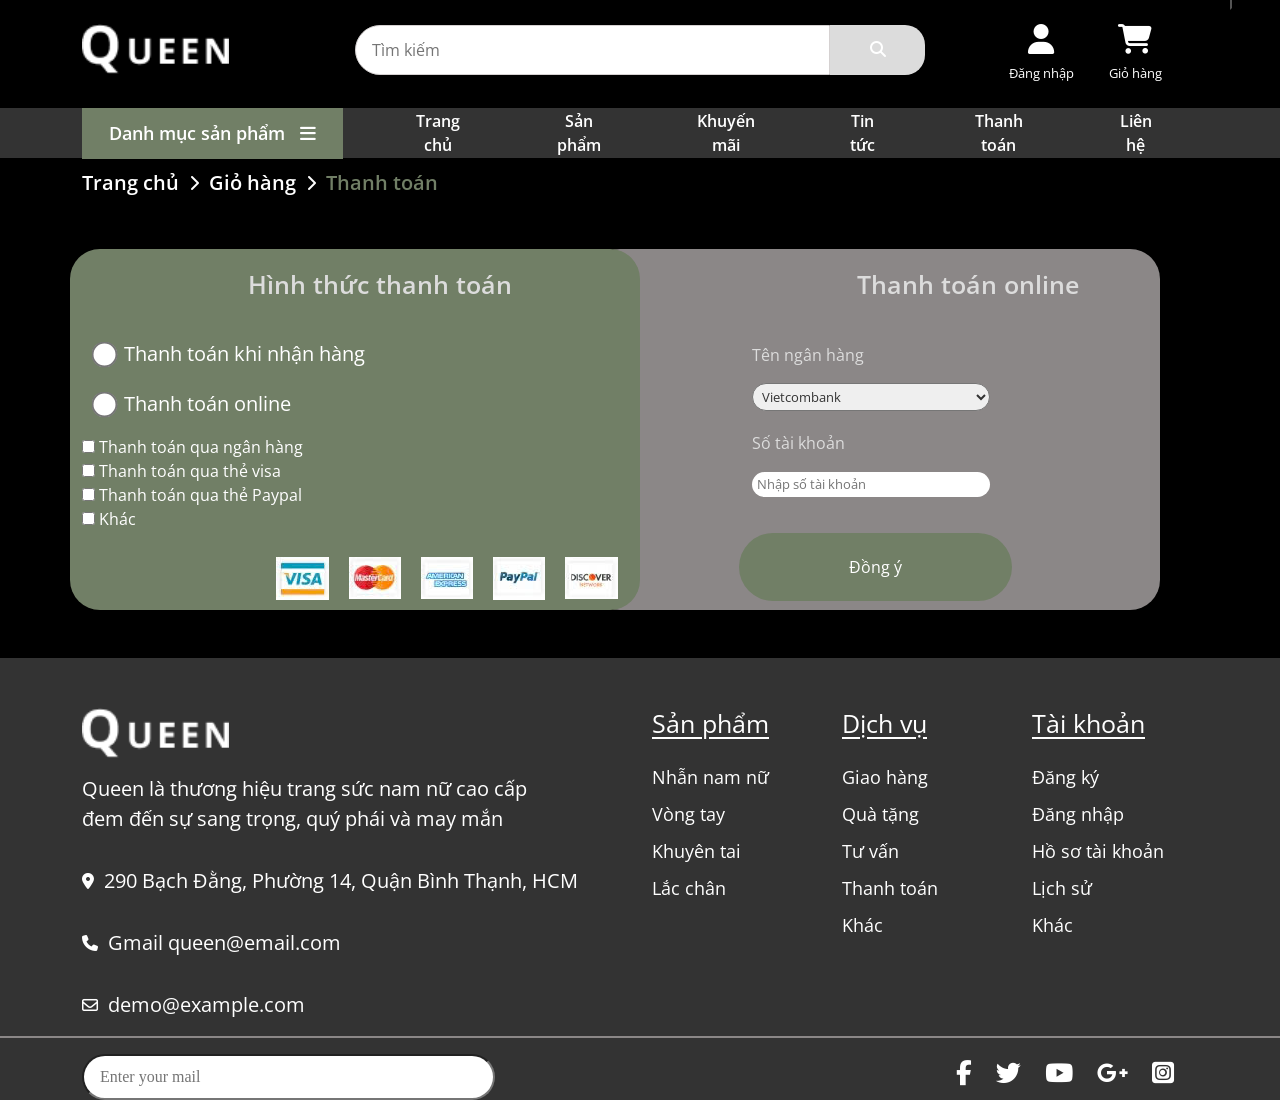
<file: payment.html>
<!DOCTYPE html>
<html lang="en">
<head>
    <meta charset="UTF-8">
    <meta name="viewport" content="width=device-width, initial-scale=1.0">
    <link rel="icon" href="image/pr-15.png">
    <title> Queen</title>
    <link rel="stylesheet" href="css/all.min.css">
    <link rel="stylesheet" href="css/jquery-ui.min.css">
    <link rel="stylesheet" href="css/bootstrap.min.css">
    <link rel="stylesheet" href="css/owl.carousel.css">
    <link rel="stylesheet" href="css/owl.theme.default.css">
    <link rel="stylesheet" href="css/example.css">
    <link rel="stylesheet" href="css/easyzoom.css   ">
    <link rel="stylesheet" href="css/style.css">
</head>
<body>
<header class="container header">
    <div class="row">
        <div class="col-lg-3 col-md-4 col-sm-4 col-3 logo">  
            <a href="#"><img src="image/logo_png.png" ></a>    
        </div>
        <div class="col-lg-6 col-md-4 col-sm-5 col-3 formsearch">
            <button id="btn-search-close" ><i class="fa-solid fa-close"></i></button>
            <div class="row">
                <div class="col-10 p-0">
                    <input type="text" placeholder= "Tìm kiếm">
                </div>
                <div class="col-2 p-0">
                    <button class="btn-search"><i class="fa-solid fa-search"></i></button>
                </div>
            </div>
        </div>
        <div class="col-lg-3 col-md-4  col-sm-3 col-6 nav-icon d-flex">
            <a href="http://127.0.0.1:5500/payment">
            <div class="icon-text">
                    <i class="fa fa-user"></i>
                    <span>Đăng nhập</span>
                </div>
             </a>
            <a href="http://127.0.0.1:5500/product-cart">
            <div class="icon-text">
                <i class="fa fa-shopping-cart"></i>
                <span>Giỏ hàng</span>
            </div>
            </a>

        </div>
    </div>
</header>
<div class="nav">
    <div class="container pd-0">
        <div class="row">
        <div class="col-lg-3 col-md-1 col-sm-1 col-1">
            <div class="dropdown ">
                <a class=" dropdown-toggle" href="#" role="button" data-bs-toggle="dropdown" aria-expanded="false">
                    Danh mục sản phẩm <i class="fa-solid fa-bars"></i>
                </a>
                <ul class="dropdown-menu mt-3" style="margin-left: -50px;">
                    <li><a class="dropdown-item" href="http://127.0.0.1:5500/product">Trang sức vàng</a></li>
                    <li><a class="dropdown-item" href="http://127.0.0.1:5500/product">Trang sức bạc</a></li>
                    <li><a class="dropdown-item" href="http://127.0.0.1:5500/product">Trang sức kim cương</a></li>
                    <li><a class="dropdown-item" href="http://127.0.0.1:5500/product">Đá quý</a></li>
                    <li><a class="dropdown-item" href="http://127.0.0.1:5500/product">Đồng hồ</a></li>
                    <li><a class="dropdown-item" href="http://127.0.0.1:5500/product">Phụ kiện</a></li>
                </ul>
             </div>
         </div>
     
        <div class="col-lg-9 col-md-11 col-sm-11 col-11 nav-right">
            <ul>
                <li><a href="http://127.0.0.1:5500/">Trang chủ</a> </li>
                <li><a href="http://127.0.0.1:5500/product">Sản phẩm</a> </li>
                <li><a href="http://127.0.0.1:5500/product-detail">Khuyến mãi</a> </li>
                <li><a href="http://127.0.0.1:5500/">Tin tức</a> </li>
                <li><a href="http://127.0.0.1:5500/payment">Thanh toán</a> </li>
                <li><a href="#">Liên hệ</a> </li>
            </ul>
        </div>

        </div>
    </div>    
</div>
<div class="container bg-page-tittle">
    <ul>
        <li><a href="http://127.0.0.1:5500/">Trang chủ</a></li>
        <li><i class="fa-solid fa-chevron-right"></i></li>
        <li><a href="http://127.0.0.1:5500/product-cart"  >Giỏ hàng </a></li>
        <li><i class="fa-solid fa-chevron-right"></i></li>
        <li><a href="http://127.0.0.1:5500/payment"  class="active">Thanh toán </a></li>  
             
    </ul>
</div>
 <!-- Thanh toán-->
  <div class="container">
    <div class="row">
        <div class="col-xl-6 col-lg-6 col-md-6 col-sm-12 col-12 option-payment">
            <h1>Hình thức thanh toán</h1>
            <div class="radio-payment row">
                <div class="radio-opt col-lg-12">
                     <label>
                        <input type="radio" name="payment-opt">
                        Thanh toán khi nhận hàng
                    </label>
                </div>
               <div class="radio-opt col-lg-12">
                    <label>
                        <input type="radio" name="payment-opt">
                        Thanh  toán online
                    </label>
               </div>           
                
            </div>
           
            <div class="option-group mt-3 row">
                <div class="opt-atm"> 
                    <label>
                        <input type="checkbox" id="payment-checkbox">
                        Thanh toán qua ngân hàng
                    </label>
                </div>
                <div class="opt-atm">
                    <label>
                        <input type="checkbox" id="payment-checkbox">
                        Thanh toán qua thẻ visa     
                    </label>
                </div>
                <div class="opt-atm">
                    <label>
                        <input type="checkbox" id="payment-checkbox">
                        Thanh toán qua thẻ Paypal
                    </label>
                </div>
                <div class="opt-atm">
                    <label>
                        <input type="checkbox" id="payment-checkbox">
                        Khác
                    </label>
                </div>
            </div>   
             <div class="payment">
                <ul>
                    <a href="#"><li><img src="image/payment1.jpg" alt="" class="w-100"></li></a>
                    <a href="#"><li><img src="image/payment.jpg" alt="" class="w-100"></li></a>
                    <a href="#"><li><img src="image/payment3.jpg" class="w-100"></li></a>
                    <a href="#"><li><img src="image/payment4.jpg" alt="" class="w-100"></li></a>
                    <a href="#"><li><img src="image/payment5.jpg" alt="" class="w-100"></li></a>
                </ul>
            </div>                   

        </div>
        <div class="col-xl-6 col-lg-6 col-md-6 col-sm-12 col-12 submit-bank">
             <form class="payment-bill" id="payment-form">
                    <h3>Thanh toán online</h3> <br>

                    <label>Tên ngân hàng </label><br>
                    <select id="bank-opt" aria-placeholder="Chọn ngân hàng">
                        <option value="">Vietcombank</option>
                        <option value="">Sacombank</option>
                        <option value="">Agribank</option>
                        <option value="">Vietinbank</option>
                        <option value="">Dongabank</option>
                        <option value="">TPbank</option>
                    </select><br>
                    <label> Số tài khoản</label><br>
                        <input type="number" name="bank_account" placeholder="Nhập số tài khoản">
             </form> 
             <button class="btn-paybill">Đồng ý</button>          
                    
        </div>
    </div>
  </div>


</body>

<footer class="bg-footer mt-5  ">
    <div class="container">
        <div class="row  ">
            <div class="  col-lg-6 col-md-3 footer-logo">
                <img src="image/logo_png.png" >
                <p>Queen là thương hiệu trang sức nam nữ cao cấp </br>đem đến sự sang trọng, quý phái và may mắn</p>
                <div class="info">
                    <div class="footer-icon">
                        <i class="fa-solid fa-location-dot"></i>
                    </div>
                    <div class="footer content">
                        <p>290 Bạch Đằng, Phường 14, Quận Bình Thạnh, HCM</p>
                      </div>
                </div>
                <div class="info">
                    <div class="footer-icon">
                        <i class="fa-solid fa-phone"></i>
                    </div>
                    <div class="footer content">
                         <p>Gmail <span> queen@email.com</span> </p>
                    </div>
                  
                </div>
                <div class="info">
                      <div class="footer-icon">
                        <i class="fa-regular fa-envelope"></i>
                    </div>
                    <div class="footer content">
                        <p>demo@example.com</p>
                    </div>
                </div>
            </div>
            <div class="col-lg-2 col-md-3 ">
                <h4 class="footer-tittle">Sản phẩm</h4>
                <ul class="footer-nav">
                    <li><a href="http://127.0.0.1:5500/product">Nhẫn nam nữ</a></li>
                    <li><a href="http://127.0.0.1:5500/product">Vòng tay </a></li>
                    <li><a href="http://127.0.0.1:5500/product">Khuyên tai</a></li>
                    <li><a href="http://127.0.0.1:5500/product">Lắc chân</a></li>
                </ul>
            </div>
            <div class="col-lg-2 col-md-3  ">
                <h4 class="footer-tittle">Dịch vụ</h4>
                <ul class="footer-nav">
                   <li><a href="http://127.0.0.1:5500/product-cart">Giao hàng</a></li>
                    <li><a href="http://127.0.0.1:5500/product-cart">Quà tặng </a></li>
                    <li><a href="http://127.0.0.1:5500/product-cart">Tư vấn</a></li>
                    <li><a href="http://127.0.0.1:5500/product-cart">Thanh toán</a></li>
                    <li><a href="http://127.0.0.1:5500/product-cart">Khác</a></li>
                </ul>
            </div>
            <div class="col-lg-2 col-md-3  ">
                <h4 class="footer-tittle">Tài khoản</h4>
                <ul class="footer-nav">
                    <li><a href="http://127.0.0.1:5500/payment">Đăng ký</a></li>
                    <li><a href="http://127.0.0.1:5500/payment">Đăng nhập</a></li>
                    <li><a href="http://127.0.0.1:5500/payment">Hồ sơ tài khoản</a></li>
                    <li><a href="http://127.0.0.1:5500/payment">Lịch sử</a></li>
                    <li><a href="#">Khác</a></li>
                </ul>
            </div>
        </div>
    </div>
<div class="line"></div>
<div class="container ">
    <div class="row">
        <div class="sub-form col-lg-3">
            <input type="text" placeholder="Enter your mail ">

        </div>
        <div class="col-lg-9 social">
            <ul>
                <li><a href="#"><i class="fa-brands fa-facebook-f"></i></a></li>
                <li><a href="#"> <i class="fa-brands fa-twitter"></i></a></li>
                <li><a href="#"> <i class="fa-brands fa-youtube"></i></a></li>
                <li><a href="#"><i class="fa-brands fa-google-plus-g"></i></a></li>
                <li><a href="#"> <i class="fa-brands fa-square-instagram"></i></a></li>
            </ul>
           
        </div>
    </div>
</div>
</footer>
    <script src="js/jquery-3.7.1.min.js"></script>
    <script src="js/bootstrap.bundle.min.js"></script>
    <script src="js/jquery-ui.min.js"></script>
    <script src="js/owl.carousel.js"></script>
    <script src="js/easyzoom.js"></script>
    <script src="js/script.js"></script>
    
</html>
</file>
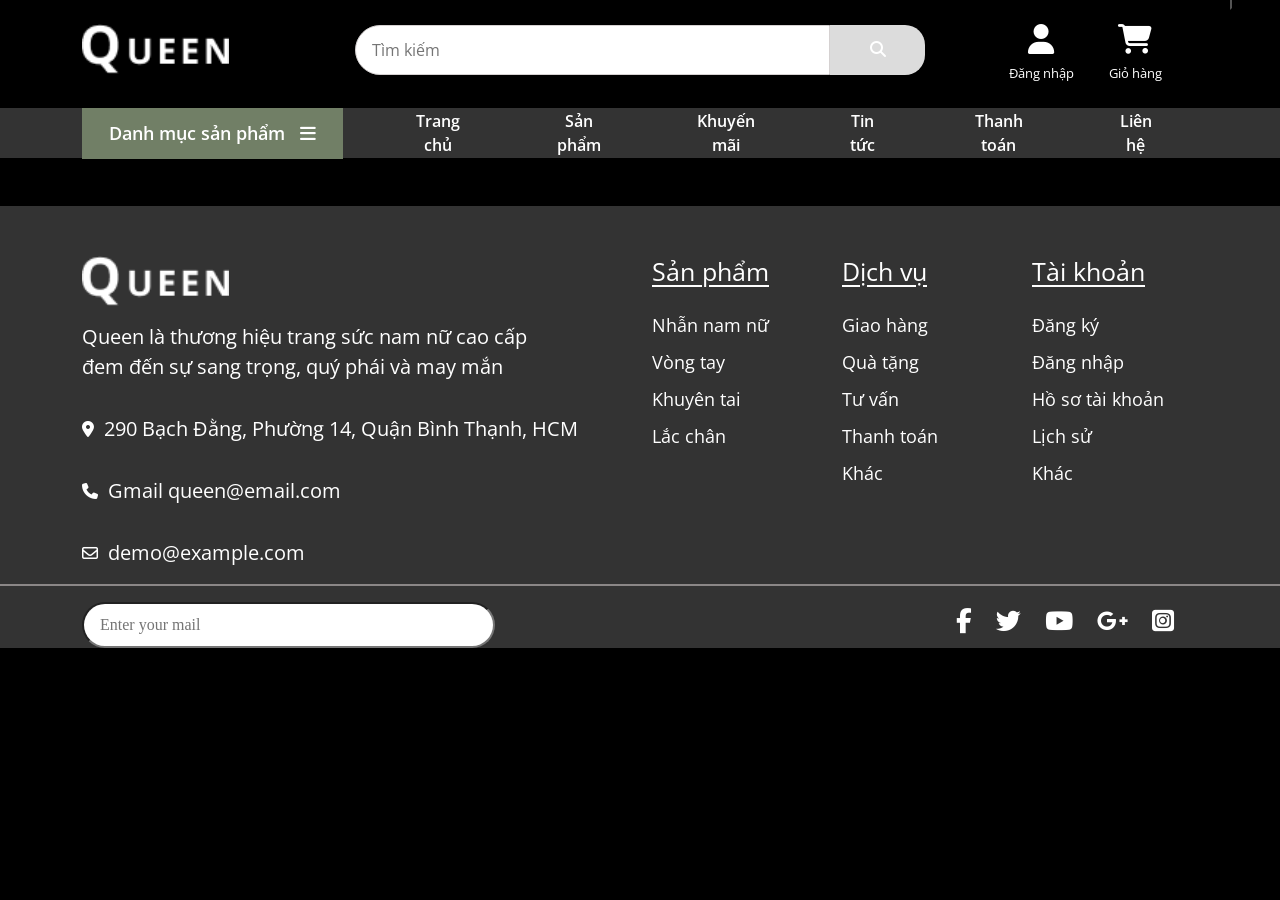
<file: template.html>
<!DOCTYPE html>
<html lang="en">
<head>
    <meta charset="UTF-8">
    <meta name="viewport" content="width=device-width, initial-scale=1.0">
    <link rel="icon" href="image/pr-15.png">
    <title> Queen</title>
    <link rel="stylesheet" href="css/all.min.css">
    <link rel="stylesheet" href="css/jquery-ui.min.css">
    <link rel="stylesheet" href="css/bootstrap.min.css">
    <link rel="stylesheet" href="css/owl.carousel.css">
    <link rel="stylesheet" href="css/owl.theme.default.css">
    <link rel="stylesheet" href="https://cdn.jsdelivr.net/npm/swiper@11/swiper-bundle.min.css"/>
    <link rel="stylesheet" href="css/style.css">
</head>
<body>
<header class="container header">
    <div class="row">
        <div class="col-lg-3 col-md-4 col-sm-4 col-3 logo">  
            <a href="#"><img src="image/logo_png.png" ></a>    
        </div>
        <div class="col-lg-6 col-md-4 col-sm-5 col-3 formsearch">
            <button id="btn-search-close" ><i class="fa-solid fa-close"></i></button>
            <div class="row">
                <div class="col-10 p-0">
                    <input type="text" placeholder= "Tìm kiếm">
                </div>
                <div class="col-2 p-0">
                    <button class="btn-search"><i class="fa-solid fa-search"></i></button>
                </div>
            </div>
        </div>
        <div class="col-lg-3 col-md-4  col-sm-3 col-6 nav-icon d-flex">
            <a href="http://127.0.0.1:5500/payment">
            <div class="icon-text">
                    <i class="fa fa-user"></i>
                    <span>Đăng nhập</span>
                </div>
             </a>
            <a href="http://127.0.0.1:5500/product-cart">
            <div class="icon-text">
                <i class="fa fa-shopping-cart"></i>
                <span>Giỏ hàng</span>
            </div>
            </a>

        </div>
    </div>
</header>
<div class="nav">
    <div class="container pd-0">
        <div class="row">
        <div class="col-lg-3 col-md-1 col-sm-1 col-1">
            <div class="dropdown ">
                <a class=" dropdown-toggle" href="#" role="button" data-bs-toggle="dropdown" aria-expanded="false">
                    Danh mục sản phẩm <i class="fa-solid fa-bars"></i>
                </a>
                <ul class="dropdown-menu mt-3" style="margin-left: -50px;">
                    <li><a class="dropdown-item" href="http://127.0.0.1:5500/product">Trang sức vàng</a></li>
                    <li><a class="dropdown-item" href="http://127.0.0.1:5500/product">Trang sức bạc</a></li>
                    <li><a class="dropdown-item" href="http://127.0.0.1:5500/product">Trang sức kim cương</a></li>
                    <li><a class="dropdown-item" href="http://127.0.0.1:5500/product">Đá quý</a></li>
                    <li><a class="dropdown-item" href="http://127.0.0.1:5500/product">Đồng hồ</a></li>
                    <li><a class="dropdown-item" href="http://127.0.0.1:5500/product">Phụ kiện</a></li>
                </ul>
             </div>
         </div>
     
        <div class="col-lg-9 col-md-11 col-sm-11 col-11 nav-right">
            <ul>
                <li><a href="http://127.0.0.1:5500/">Trang chủ</a> </li>
                <li><a href="http://127.0.0.1:5500/product">Sản phẩm</a> </li>
                <li><a href="http://127.0.0.1:5500/product-detail">Khuyến mãi</a> </li>
                <li><a href="http://127.0.0.1:5500/">Tin tức</a> </li>
                <li><a href="http://127.0.0.1:5500/payment">Thanh toán</a> </li>
                <li><a href="#">Liên hệ</a> </li>
            </ul>
        </div>

        </div>
    </div>    
</div>


</body>

<footer class="bg-footer mt-5  ">
    <div class="container">
        <div class="row  ">
            <div class="  col-lg-6 col-md-3 footer-logo">
                <img src="image/logo_png.png" >
                <p>Queen là thương hiệu trang sức nam nữ cao cấp </br>đem đến sự sang trọng, quý phái và may mắn</p>
                <div class="info">
                    <div class="footer-icon">
                        <i class="fa-solid fa-location-dot"></i>
                    </div>
                    <div class="footer content">
                        <p>290 Bạch Đằng, Phường 14, Quận Bình Thạnh, HCM</p>
                      </div>
                </div>
                <div class="info">
                    <div class="footer-icon">
                        <i class="fa-solid fa-phone"></i>
                    </div>
                    <div class="footer content">
                         <p>Gmail <span> queen@email.com</span> </p>
                    </div>
                  
                </div>
                <div class="info">
                      <div class="footer-icon">
                        <i class="fa-regular fa-envelope"></i>
                    </div>
                    <div class="footer content">
                        <p>demo@example.com</p>
                    </div>
                </div>
            </div>
            <div class="col-lg-2 col-md-3 ">
                <h4 class="footer-tittle">Sản phẩm</h4>
                <ul class="footer-nav">
                    <li><a href="http://127.0.0.1:5500/product">Nhẫn nam nữ</a></li>
                    <li><a href="http://127.0.0.1:5500/product">Vòng tay </a></li>
                    <li><a href="http://127.0.0.1:5500/product">Khuyên tai</a></li>
                    <li><a href="http://127.0.0.1:5500/product">Lắc chân</a></li>
                </ul>
            </div>
            <div class="col-lg-2 col-md-3  ">
                <h4 class="footer-tittle">Dịch vụ</h4>
                <ul class="footer-nav">
                     <li><a href="http://127.0.0.1:5500/product-cart">Giao hàng</a></li>
                    <li><a href="http://127.0.0.1:5500/product-cart">Quà tặng </a></li>
                    <li><a href="http://127.0.0.1:5500/product-cart">Tư vấn</a></li>
                    <li><a href="http://127.0.0.1:5500/product-cart">Thanh toán</a></li>
                    <li><a href="http://127.0.0.1:5500/product-cart">Khác</a></li>
                </ul>
            </div>
            <div class="col-lg-2 col-md-3  ">
                <h4 class="footer-tittle">Tài khoản</h4>
                <ul class="footer-nav">
                    <li><a href="http://127.0.0.1:5500/payment">Đăng ký</a></li>
                    <li><a href="http://127.0.0.1:5500/payment">Đăng nhập</a></li>
                    <li><a href="http://127.0.0.1:5500/payment">Hồ sơ tài khoản</a></li>
                    <li><a href="http://127.0.0.1:5500/payment">Lịch sử</a></li>
                    <li><a href="#">Khác</a></li>
                </ul>
            </div>
        </div>
    </div>
<div class="line"></div>
<div class="container ">
    <div class="row">
        <div class="sub-form col-lg-3">
            <input type="text" placeholder="Enter your mail ">

        </div>
        <div class="col-lg-9 social">
            <ul>
                <li><a href="#"><i class="fa-brands fa-facebook-f"></i></a></li>
                <li><a href="#"> <i class="fa-brands fa-twitter"></i></a></li>
                <li><a href="#"> <i class="fa-brands fa-youtube"></i></a></li>
                <li><a href="#"><i class="fa-brands fa-google-plus-g"></i></a></li>
                <li><a href="#"> <i class="fa-brands fa-square-instagram"></i></a></li>
            </ul>
           
        </div>
    </div>
</div>
</footer>
    <script src="js/jquery-3.7.1.min.js"></script>
    <script src="js/bootstrap.bundle.min.js"></script>
     <script src="https://cdn.jsdelivr.net/npm/swiper@11/swiper-bundle.min.js"></script>
    <script src="js/jquery-ui.min.js"></script>
    <script src="js/owl.carousel.js"></script>
    <script src="js/script.js"></script>


   

</html>
</file>
<file: css/example.css>
/* html, body {
	height: 100%;
	margin: 0;
	padding: 0;
}

body {
	font: normal 16px/1.5 Arial, sans-serif;
	color: #111;
	background: #eee;
}

h1, h2, h3, h4, header > p {
	text-align: center;
	color: #555;
}

h1 {
	margin: 0 0 .2em;
	font-size: 2.5em;
	letter-spacing: -.075em;
}

h2, h1 + p {
	margin: 0 0 .5em;
	font-size: 1.5em;
}

h3, h4 {
	margin: 0 0 .5em;
	font-size: 1.25em;
}

* + h3 {
	margin-top: 1em;
}

header > h1 {
	margin-bottom: 0;
}

header > p {
	margin-bottom: 1em;
}

p, dl, ul, ol {
	margin: 0 0 1.5em;
}

dt {
	font-weight: bold;
}

dd {
	margin: 0 0 1em;
	font-size: .8125em;
	color: #555;
}

ul, ol {
	padding-left: 1.5em;
}

button,
a.button {
	font-size: 1.2em;
	line-height: 1;
	padding: .25em .5em;
	border: none;
	text-decoration: none;
	color: #fff;
	background: #333;
	border-radius: 7px;
}

button:hover,
a.button:hover {
	background-color: #111;
}

a img {
	border: 0;
}

figure {
	margin: 0;
}

pre, code, var, tt {
	font-size: 15px;
	font-style: normal;
	font-family: Consolas, "Lucida Console", Monaco, monospace;
}

pre {
	overflow: auto;
	padding: 1em .5em;
	border: 1px solid #333;
	line-height: 1.25;
	text-align: left;
	border-radius: 5px;
}

table {
	border: 1px solid #ddd;
	border-collapse: collapse;
}

tr > * {
	border-right: 1px solid #ddd;
}

tr > :last-child {
	border-right: 0;
}

th, td {
	padding: 5px;
	text-align: left;
	min-width: 150px;
}

th {
	background: #fafafa;
}

td {
	border-top: 1px solid #ddd; */
/* } */

.zoom-product {
	width: 640px;
	margin: 0 auto;
	padding: 2em 2em 4em;
	/* background: #fff; */
	box-shadow: 0 0 5em rgba(0, 0, 0, .1);
}

.zoom-product section + section {
	margin-top: 3em;
	border-top: 1px solid #ccc;
	padding-top: 1em;
}

.thumbnails {
	overflow: hidden;
	margin: 1em 0;
	padding: 0;
	text-align: center;
	display: flex;
	justify-content: space-between;
	list-style: none;
	flex-direction: column;
	margin:0px;
	padding:0px;
	flex-wrap: nowrap;
	 

}

.thumbnails li {
	width: 100%;
	margin: 20px 0;
	margin-top: 0px !important;
	justify-content: center;
	text-align: center;
	list-style: none;
	height: 35%;
	flex: 1;
	justify-content: space-between;
	padding: 0px;
}
.thumbnails li:last-child {
    margin-bottom: 0;
	opacity: 0.6;
}
.thumbnails li:nth-child(1) {
    
	opacity: 0.6;
}

.thumbnails img {
	width: 100%;
	height: 100%;
}

.toggle {
	display: block;
	margin: 10px auto 1.5em;
}
</file>
<file: css/easyzoom.css>
/**
 * EasyZoom core styles
 */
.easyzoom {
	position: relative;

	/* 'Shrink-wrap' the element */
	display: inline-block;
	*display: inline;
	*zoom: 1;
	width: 100%;
}

.easyzoom img {
	vertical-align: bottom;
}

.easyzoom.is-loading img {
	cursor: progress;
}

.easyzoom.is-ready img {
	cursor: crosshair;
}

.easyzoom.is-error  img {
	cursor: not-allowed;
}

.easyzoom-notice {
	position: absolute;
	top: 50%;
	left: 50%;
	z-index: 150;
	width: 10em;
	margin: -1em 0 0 -5em;
	line-height: 2em;
	text-align: center;
	background: #FFF;
	box-shadow: 0 0 10px #888;
}

.easyzoom-flyout {
	position:absolute;
	z-index: 100;
	overflow: hidden;
	background: #FFF;
}

/**
 * EasyZoom layout variations
 */
.easyzoom--overlay .easyzoom-flyout {
	top: 0;
	left: 0;
	width: 100%;
	height: 100%;
}

.easyzoom--adjacent .easyzoom-flyout {
	top: 0;
	left: 100%;
	width: 100%;
	height: 100%;
	margin-left: 20px;
}
</file>
<file: css/style.css>
@charset "UTF-8";
@font-face {
  font-family: opensans-r;
  src: url("../fonts/OpenSans-Regular.ttf");
}
@font-face {
  font-family: opensans-sb;
  src: url("../fonts/OpenSans-SemiBold.ttf");
}
@font-face {
  font-family: opensans-md;
  src: url("../fonts/OpenSans-Medium.ttf");
}
@font-face {
  font-family: opensans-b;
  src: url("../fonts/OpenSans-ExtraBold.ttf");
}
@media screen and (min-width: 1320px) {
  .container {
    max-width: 1320px;
    padding: 0;
  }
}

body, input, textarea, button {
  font-family: open-sans-r;
}

.reset-list, .payment ul, .bg-form-infor .progress-info .total-bill ul, .nav-tabs, .add-cart .payment-detail, #sidebar .filter-box .filter-rating, .fitler-main #side-bar .filter-box .filter-rating, .bg-page-tittle ul, .bg-footer .social ul, .bg-footer .footer-nav, .nav .nav-right ul {
  list-style: none;
  display: flex;
  margin: 0;
}

.reset-link, .payment ul a li, .bg-form-infor .progress-info .total-bill ul li, .nav-tabs .nav-item, .add-cart .payment-detail a li, #sidebar .filter-box .filter-rating li, .fitler-main #side-bar .filter-box .filter-rating li, .bg-page-tittle ul li, .bg-footer .social ul li, .bg-footer .footer-nav li, .nav .nav-right ul li {
  padding: 0;
  text-decoration: none;
}

p, h1, h2, h3, h4, h5, h6 {
  margin: 0px;
}

body {
  background-color: #000000;
  font-family: open-sans-r;
}

.header {
  margin: 24px auto;
}
.header .logo img {
  height: 50px;
  align-items: center;
  justify-content: center;
}
.header .formsearch {
  margin-top: 1px;
}
.header .formsearch input {
  width: 100%;
  height: 50px;
  border: 1px solid #D5D1D1;
  border-top-left-radius: 25px;
  border-bottom-left-radius: 25px;
  padding-left: 16px;
  font-family: opensans-r;
}
.header .formsearch .btn-search {
  width: 100%;
  height: 50px;
  border: none;
  background-color: #DCDCDC;
  color: #FFFFFF;
  border-top-right-radius: 20px;
  border-bottom-right-radius: 20px;
}
.header .formsearch .btn-search:hover {
  background-color: #717F66;
}
@media screen and (max-width: 991px) {
  .header .formsearch .btn-search {
    height: 50px;
  }
}
@media screen and (max-width: 575px) {
  .header .formsearch input {
    display: none;
  }
  .header .formsearch .btn-search {
    border-radius: none;
    background-color: none;
    font-size: 35px;
  }
}
.header .formsearch #btn-search-close {
  position: absolute;
  top: -20px;
  right: 20px;
  width: 30px;
  height: 30px;
  background: none;
  color: #000000;
}

.nav-icon {
  color: #FFFFFF;
  align-items: center;
  flex-direction: row;
  justify-content: center;
}
.nav-icon a {
  text-decoration: none;
  color: inherit;
}
.nav-icon a:hover .icon-text {
  color: #717F66;
}
.nav-icon a .icon-text {
  display: flex;
  flex-direction: column; /* xếp theo chiều dọc */
  align-items: center;
  color: white;
  gap: 10px;
  padding-left: 35px;
}
.nav-icon a .icon-text i {
  line-height: 30x;
  font-size: 30px;
}
.nav-icon a span {
  font-size: 13px;
  font-family: opensans-r;
}

.nav {
  background-color: #333333;
  height: 50px;
  font-family: opensans-r;
}
@media screen and (max-width: 991px) {
  .nav .dropdown a {
    display: none;
  }
  .nav .dropdown a i {
    display: block !important;
  }
}
.nav .dropdown {
  line-height: 50px;
  text-align: center;
  background-color: #717F66;
}
.nav .dropdown a {
  color: #FFFFFF;
  border: none;
  text-decoration: none;
  border-radius: none;
  width: 100%;
  height: 50px;
  font-size: 18px;
  font-family: opensans-sb;
}
.nav .dropdown a i {
  padding-left: 10px;
}
.nav .dropdown .dropdown-toggle::after {
  display: none !important;
}
.nav .dropdown .dropdown-menu {
  margin-top: 10px;
  border-radius: none !important;
  margin-left: -50px !important;
  width: 100%;
  background-color: #333333;
}
.nav .dropdown .dropdown-menu li a {
  font-size: 16px;
  font-family: opensans-r;
}
.nav .dropdown .dropdown-menu li a:hover {
  background-color: #717F66;
  display: block;
  color: #FFFFFF;
}
.nav .nav-right {
  display: flex;
  justify-content: center;
  text-align: center;
}
.nav .nav-right ul {
  align-items: center;
  padding: 0px;
}
.nav .nav-right ul li {
  color: #FFFFFF;
  padding: 0px 40px;
  font-family: opensans-sb;
}
.nav .nav-right ul li a {
  color: inherit;
  text-decoration: none;
}
.nav .nav-right ul li a:hover {
  color: #717F66;
}
@media screen and (max-width: 991px) {
  .nav .nav-left ul li {
    top: -50px;
  }
  .nav .nav-left ul li:nth-child(1) {
    display: none;
  }
  .nav .nav-right {
    width: 80%;
  }
  .nav .nav-right ul {
    padding-right: 0px;
  }
  .nav .nav-right ul li {
    padding-right: 8px;
    font-size: 13px;
  }
}
@media screen and (max-width: 575px) {
  .nav .nav-right {
    width: 72%;
  }
  .nav .nav-right ul {
    padding-right: 0px;
  }
  .nav .nav-right ul li {
    padding-right: 0px;
    font-size: 13px;
  }
  .nav .nav-left {
    width: 10%;
  }
  .nav .nav-left ul li {
    margin-left: -28px;
  }
}

.line {
  border: 1px solid #8B8787;
}

.bg-footer {
  background-color: #333333;
  color: #FFFFFF;
  font-family: opensans-r;
  padding-top: 50px;
}
.bg-footer .footer-logo img {
  height: 50px;
}
.bg-footer .footer-logo p {
  font-size: 20px;
  padding: 16px 0px 16px 0;
  font-family: opensans-r;
}
.bg-footer .footer-logo p:hover {
  color: #717F66;
}
.bg-footer .footer-logo .info {
  display: flex;
  align-items: center;
  gap: 10px;
}
.bg-footer .footer-tittle {
  text-decoration: underline;
  text-underline-offset: 4px;
  font-size: 25px;
}
.bg-footer .footer-nav {
  flex-direction: column;
  padding-left: 0px;
  padding-top: 16px;
}
.bg-footer .footer-nav li {
  padding-top: 10px;
}
.bg-footer .footer-nav li a {
  font-size: 18px;
  text-decoration: none;
  color: white;
}
.bg-footer .footer-nav li a:hover {
  color: #717F66;
}
.bg-footer .sub-form input {
  margin-top: 16px;
  height: 46px;
  width: 413px;
  border-radius: 23px;
  padding-left: 16px;
}
.bg-footer .social ul {
  display: flex;
  justify-content: flex-end;
  margin-top: 16px;
}
.bg-footer .social ul li {
  padding-right: 24px;
}
.bg-footer .social ul li a {
  color: #FFFFFF;
  font-size: 25px;
}
.bg-footer .social ul li a:hover {
  color: #717F66;
}

body, p, h1, h2, h3, h4, h5, h6 {
  font-family: opensans-r;
}

@media screen and (max-width: 767px) {
  #banner .carousel-inner .carousel-item .carousel-caption {
    top: 5%;
    align-content: end;
  }
  #banner .carousel-inner .carousel-item .carousel-caption .sale-off {
    display: none;
  }
  #banner .carousel-inner .carousel-item .carousel-caption p {
    display: none;
  }
  #banner .carousel-inner .carousel-item .carousel-caption .btn-mua-ngay-1 {
    font-size: 16px;
    padding: 0px 10px;
  }
}
@media screen and (max-width: 991px) {
  #banner .carousel-inner .carousel-item .carousel-caption .sale-off {
    margin-top: -10px;
  }
  #banner .carousel-inner .carousel-item .carousel-caption .sale-off h1 {
    font-size: 10px;
    background-color: #A86D39;
  }
  #banner .carousel-inner .carousel-item .carousel-caption .btn-mua-ngay-1 {
    font-size: 15px;
    padding: 0px 16px;
  }
  #banner .carousel-inner .carousel-item .carousel-caption p {
    display: none;
  }
}
@media screen and (max-width: 1199px) {
  #banner .carousel-inner .carousel-item .carousel-caption .sale-off {
    margin-top: -220px;
  }
  #banner .carousel-inner .carousel-item .carousel-caption .sale-off h1 {
    display: none;
    font-size: 10px;
    background-color: #A86D39;
  }
  #banner .carousel-inner .carousel-item .carousel-caption .btn-mua-ngay-1 {
    font-size: 15px;
    padding: 0px 16px;
  }
  #banner .carousel-inner .carousel-item .carousel-caption p {
    display: none;
  }
}
#banner .carousel-inner .carousel-item .carousel-caption {
  right: 15%;
  left: auto;
  text-align: right;
  top: 10%;
  justify-items: center;
  text-align: center;
}
#banner .carousel-inner .carousel-item .carousel-caption .sale-off {
  margin-bottom: 20px;
  margin-right: 15px;
}
#banner .carousel-inner .carousel-item .carousel-caption .sale-off h1 {
  color: #FFFFFF;
  font-family: opensans-sb;
  font-size: 32px;
  background-color: #717F66;
  line-height: 75px;
  border-radius: 10px;
  box-shadow: 2px 4px 4px #FFFFFF;
  width: 285px;
  text-align: center;
  justify-content: center;
}
#banner .carousel-inner .carousel-item .carousel-caption p {
  font-family: opensans-r;
  font-size: 20px;
  letter-spacing: 0.5px;
  max-width: 700px;
  text-align: center;
}
#banner .carousel-inner .carousel-item .carousel-caption .btn-mua-ngay-1 {
  margin-top: 25px;
}

.btn-mua-ngay-1 {
  background-color: #A86D39;
  color: #FFFFFF;
  font-size: 16px;
  font-family: opensans-sb;
  font-weight: 500;
  border-radius: 5px;
  border: none;
  line-height: 50px;
  padding: 0px 50px;
}
.btn-mua-ngay-1:hover {
  background-color: #FFFFFF;
  color: #A86D39;
}

.carousel-indicators [data-bs-target] {
  width: 16px;
  height: 16px;
  border-radius: 50%; /* bo tròn */
  background-color: #A86D39; /* màu khi chưa active */
  border: none;
}

.carousel-indicators .active {
  background-color: #717F66; /* màu khi đang active */
  border: #FFFFFF;
}

.main-pr {
  margin-top: 90px;
}
.main-pr h1 {
  font-size: 31px;
  font-family: opensans-sb;
  text-align: center;
  color: #DCDCDC;
  border-radius: 10px;
}
.main-pr .product-row {
  display: flex;
  flex-wrap: wrap;
  gap: 16px;
  justify-content: center;
}
.main-pr .product-row .tag-pr {
  padding-left: 10px;
  margin-top: 45px;
  background-color: #333333;
  color: #FFFFFF;
  box-shadow: 2px 4px 4px #8B8787;
  text-align: center;
  height: 465px;
  flex: 0 0 calc(33.333% - 16px); /* 3 cột - trừ đi khoảng cách */
  box-sizing: border-box;
}
.main-pr .product-row .tag-pr img {
  justify-content: center;
  text-align: center;
  position: relative;
  top: 70px;
  transition: transform 0.3s ease;
}
.main-pr .product-row .tag-pr img:hover {
  transform: scale(1.3);
}
.main-pr .product-row .tag-pr .tag-sale {
  height: 68px;
  width: 68px;
  border-radius: 34px;
  background-color: #717F66;
  position: absolute;
  margin-top: -178px;
}
.main-pr .product-row .tag-pr .tag-sale p {
  font-family: opensans-sb;
  font-size: 16x;
  margin: 0px;
  line-height: 68px;
  text-align: center;
}
.main-pr .product-row .tag-pr .container-pr {
  color: #FFFFFF;
  margin-top: 120px;
}
.main-pr .product-row .tag-pr .container-pr a {
  color: inherit;
  text-decoration: none;
}
.main-pr .product-row .tag-pr .container-pr a h2 {
  font-size: 18px;
  font-family: opensans-sb;
  margin-top: 25px;
  text-decoration: none;
}
.main-pr .product-row .tag-pr .container-pr a h2:hover {
  color: #717F66;
}
.main-pr .product-row .tag-pr .container-pr a h3 {
  font-size: 16px;
  font-family: opensans-sb;
  color: #A86D39;
  margin-top: 25px;
  text-decoration: none;
}
.main-pr .product-row .tag-pr .container-pr a h3:hover {
  color: #D5D1D1;
}
.main-pr .product-row .tag-pr .container-pr .price-pr {
  margin-top: 25px;
  display: flex;
  justify-content: center;
}
.main-pr .product-row .tag-pr .container-pr .price-pr .price-old {
  font-size: 16px;
  font-size: opensans-sb;
  text-decoration: line-through;
  color: #DCDCDC;
}
.main-pr .product-row .tag-pr .container-pr .price-pr .price-new {
  font-size: 18px;
  font-size: opensans-sb;
  color: #717F66;
}
@media only screen and (max-width: 992px) {
  .main-pr .product-row .tag-pr {
    flex: 0 0 calc(50% - 16px); /* tablet */
  }
}
@media only screen and (max-width: 768px) {
  .main-pr .product-row .tag-pr {
    flex: 0 0 calc(100% - 16px); /* mobile */
  }
}

.banner-2 {
  margin-top: 90px;
  color: #FFFFFF;
  position: relative;
  text-align: center;
}
.banner-2 img {
  width: 100%;
}
.banner-2 .title-banner2 {
  margin-left: 62%;
  margin-top: -24%;
  justify-content: center;
  font-family: opensans-r;
  position: absolute;
}
.banner-2 .title-banner2 h4 {
  font-size: 32px;
  padding-top: 16px;
}
.banner-2 .title-banner2 h1 {
  font-size: 39px;
  padding-top: 16px;
  font-family: opensans-sb;
}
.banner-2 .title-banner2 p {
  font-size: 16px;
  padding-top: 16px;
}
.banner-2 .title-banner2 .btn-mua-ngay-1 {
  margin-top: 16px;
}
@media screen and (max-width: 1399px) {
  .banner-2 .title-banner2 {
    left: 46%;
    top: 22%;
  }
}
@media screen and (max-width: 1199px) {
  .banner-2 .title-banner2 {
    left: -25%;
    top: 87%;
  }
  .banner-2 .title-banner2 h4 {
    font-size: 20px;
    padding-top: 16px;
  }
  .banner-2 .title-banner2 h1 {
    font-size: 25px;
    padding-top: 16px;
    font-family: opensans-sb;
  }
  .banner-2 .title-banner2 p {
    font-size: 16px;
  }
  .banner-2 .title-banner2 .btn-mua-ngay-1 {
    margin-top: 10px;
    font-size: 20x;
    line-height: 20px;
    padding: 10px 10px;
  }
}
@media screen and (max-width: 991px) {
  .banner-2 .title-banner2 {
    left: -12%;
    top: 93%;
  }
  .banner-2 .title-banner2 h4 {
    font-size: 18px;
    padding-top: 10px;
  }
  .banner-2 .title-banner2 h1 {
    font-size: 20px;
    padding-top: 10px;
    font-family: opensans-sb;
  }
  .banner-2 .title-banner2 p {
    font-size: 10px;
  }
  .banner-2 .title-banner2 .btn-mua-ngay-1 {
    margin-top: 10px;
    font-size: 13x;
    line-height: 13px;
    padding: 10px 10px;
  }
}
@media screen and (max-width: 575px) {
  .banner-2 .title-banner2 {
    left: -7%;
    top: 83%;
  }
  .banner-2 .title-banner2 h4 {
    display: none;
  }
  .banner-2 .title-banner2 h1 {
    font-size: 25px;
    padding-top: 16px;
    font-family: opensans-sb;
  }
  .banner-2 .title-banner2 p {
    display: none;
  }
  .banner-2 .title-banner2 .btn-mua-ngay-1 {
    margin-top: 16px;
    font-size: 16px;
    line-height: 16px;
    padding: 10px 10px;
  }
}

.sale-off {
  margin-top: 135px;
}
.sale-off .swiper-wrapper {
  position: relative;
}
.sale-off .swiper-wrapper .content {
  font-family: opensans-sb;
  color: #FFFFFF;
  position: absolute;
  top: 60%;
  right: 5%;
}
.sale-off .swiper-wrapper .content h2 {
  font-size: 39px;
}
.sale-off .swiper-wrapper .content .btn-mua-ngay-1 {
  margin-top: 16px;
}
@media screen and (max-width: 1399px) {
  .sale-off .swiper-wrapper {
    margin-top: 100px;
  }
}
@media screen and (max-width: 991px) {
  .sale-off .swiper-wrapper {
    margin-top: 40px;
  }
}

.flash-sale {
  margin-top: 90px;
}
.flash-sale .flash-sale-slide {
  display: flex;
  background: #333333;
  color: #fff;
  height: 679px;
  display: flex;
  margin: 0px;
}
.flash-sale .flash-sale-left {
  flex: 1;
  text-align: center;
  position: relative;
  flex-wrap: wrap;
}
.flash-sale .flash-sale-left span {
  top: 5%;
  left: 23%;
}
.flash-sale .flash-sale-left img {
  border: 1px solid #8B8787;
  margin-top: 100px;
}
.flash-sale .badge {
  position: absolute;
  top: 0;
  left: 250px;
  background: none;
  color: #fff;
  padding: 5px 10px;
  font-family: opensans-sb;
  font-size: 31px;
}
.flash-sale .countdown {
  display: flex;
  justify-content: center;
  margin-top: -20%;
  gap: 10px;
  color: #FFFFFF;
  box-sizing: none !important;
}
.flash-sale .countdown span {
  background: #A86D39;
  padding: 8px;
  border-radius: 4px;
  font-size: 14px;
  border: 1px solid #FFFFFF;
  width: 60px;
}
.flash-sale .countdown p {
  font-size: 50px;
  text-align: center;
}
.flash-sale .countdown b {
  display: block;
  font-size: 18px;
  color: #FFFFFF;
}
.flash-sale .flash-sale-right {
  text-align: left;
  justify-content: center;
  margin-top: 100px;
  padding-left: 100px;
  flex: 1;
}
.flash-sale .flash-sale-right h2 {
  font-family: opensans-sb;
  font-size: 31px;
}
.flash-sale .flash-sale-right .price {
  gap: 100px;
  font-family: opensan-r;
  font-size: 25px;
  padding-bottom: 20px;
  padding-top: 35px;
}
.flash-sale .flash-sale-right .price .old {
  text-decoration: line-through;
  margin-right: 10px;
  color: #DCDCDC;
  text-decoration: line-through;
  font-family: opensans-r;
  padding-right: 20px;
}
.flash-sale .flash-sale-right .price .new {
  font-size: 25px;
  color: #A86D39;
  font-family: opensans-sb;
  padding-top: 20px;
}
.flash-sale .flash-sale-right .price p {
  font-family: opensans-r;
  font-size: 16px;
}
.flash-sale .flash-sale-right .btn-mua-ngay-1 {
  margin-top: 30px;
  font-family: opensans-sb;
}
.flash-sale .swiper-pagination {
  position: relative;
  text-align: end;
  height: 20px;
  width: 20px;
  background-color: #A86D39;
  border-radius: 10px;
  justify-self: center;
  margin-top: 10px;
}

.bg-page-tittle {
  line-height: 50px;
}
.bg-page-tittle ul {
  list-style: none;
  padding: 0;
  margin: 0;
}
.bg-page-tittle ul li {
  color: #FFFFFF;
  padding-right: 10px;
}
.bg-page-tittle ul li a {
  color: inherit;
  text-decoration: none;
  font-family: opensans-sb;
  font-size: 20px;
}
.bg-page-tittle ul li a:hover {
  color: #D5D1D1;
}
.bg-page-tittle ul li a.active {
  color: #717F66;
}

.fitler-main #btn-filter {
  width: 300px;
  height: 50px;
}
.fitler-main #side-bar {
  margin-top: 21px;
  background-color: none;
  margin-left: -350px;
}
.fitler-main #side-bar .filter-box {
  border: 1px solid #333333;
  margin-bottom: 20px;
}
.fitler-main #side-bar .filter-box .filter-title {
  color: #FFFFFF;
  font-size: 25px;
  font-family: opensans-sb;
  border-bottom: 1px solid #333333;
  text-align: left;
  padding: 10px 5px;
}
.fitler-main #side-bar .filter-box .form-check {
  margin-left: 10px;
  color: #FFFFFF;
}
.fitler-main #side-bar .filter-box .filter-rating li {
  padding: 0px;
  display: flex;
  margin-top: -10px;
  margin-right: 5px;
  color: yellow;
}
.fitler-main #side-bar .filter-box .star1 li:nth-last-child(1) {
  color: #D5D1D1;
}
.fitler-main #side-bar .filter-box .star2 li:nth-last-child(1) {
  color: #D5D1D1;
}
.fitler-main #side-bar .filter-box .star2 li:nth-last-child(2) {
  color: #D5D1D1;
}
.fitler-main #side-bar .filter-box .star3 li:nth-last-child(1) {
  color: #D5D1D1;
}
.fitler-main #side-bar .filter-box .star3 li:nth-last-child(2) {
  color: #D5D1D1;
}
.fitler-main #side-bar .filter-box .star3 li:nth-last-child(3) {
  color: #D5D1D1;
}
.fitler-main #side-bar .filter-box .star4 li:nth-last-child(1) {
  color: #D5D1D1;
}
.fitler-main #side-bar .filter-box .star4 li:nth-last-child(2) {
  color: #D5D1D1;
}
.fitler-main #side-bar .filter-box .star4 li:nth-last-child(3) {
  color: #D5D1D1;
}
.fitler-main #side-bar .filter-box .star4 li:nth-last-child(4) {
  color: #D5D1D1;
}
.fitler-main #side-bar .filter-box .filter-title {
  font-size: 25px;
  font-family: lato-r;
  border-bottom: 1px solid #D5D1D1;
}
.fitler-main #side-bar .filter-box .form-check {
  padding: 8px 24px;
}
.fitler-main #side-bar .filter-box .form-check .formcheck-label {
  font-family: lato-r;
  color: #8B8787;
  font-size: 20px;
}
.fitler-main #side-bar .filter-box .form-check .form-check-input {
  width: 16px;
  height: 16px;
  border-color: #333333;
  margin-top: 8px;
}
.fitler-main #side-bar .filter-box .form-check:hover {
  color: #717F66;
}

.main-pr-2 {
  margin-top: 0px;
}
.main-pr-2 h1 {
  font-size: 31px;
  font-family: opensans-b;
  text-align: center;
  color: #FFFFFF;
  border-radius: 10px;
}
.main-pr-2 .pr-row {
  display: flex;
  justify-content: center;
  overflow: hidden;
  gap: 16px;
}
.main-pr-2 .pr-row .tag-pr-2 {
  margin-top: 16px;
  background-color: #333333;
  color: #FFFFFF;
  box-shadow: 2px 4px 4px #8B8787;
  text-align: center;
  box-sizing: border-box;
  flex: 0 0 calc(50% - 10px); /* 3 cột - trừ đi khoảng cách */
  padding-bottom: 16px;
  border-radius: 10px;
}
.main-pr-2 .pr-row .tag-pr-2 img {
  justify-content: center;
  text-align: center;
  position: relative;
  top: 70px;
  transition: transform 0.3s ease;
}
.main-pr-2 .pr-row .tag-pr-2 img:hover {
  transform: scale(1.3);
}
.main-pr-2 .pr-row .tag-pr-2 .tag-sale {
  width: 68px;
  border-radius: 34px;
  background-color: #717F66;
  position: absolute;
  margin-top: -178px;
}
.main-pr-2 .pr-row .tag-pr-2 .tag-sale p {
  font-family: opensans-sb;
  font-size: 16x;
  margin: 0px;
  line-height: 68px;
  text-align: center;
}
.main-pr-2 .pr-row .tag-pr-2 .container-pr-2 {
  color: #FFFFFF;
  margin-top: 120px;
}
.main-pr-2 .pr-row .tag-pr-2 .container-pr-2 a {
  color: inherit;
  text-decoration: none;
}
.main-pr-2 .pr-row .tag-pr-2 .container-pr-2 a h2 {
  font-size: 18px;
  font-family: opensans-sb;
  margin-top: 25px;
  text-decoration: none;
}
.main-pr-2 .pr-row .tag-pr-2 .container-pr-2 a h2:hover {
  color: #717F66;
}
.main-pr-2 .pr-row .tag-pr-2 .container-pr-2 a h3 {
  font-size: 16px;
  font-family: opensans-sb;
  color: #A86D39;
  margin-top: 25px;
  text-decoration: none;
}
.main-pr-2 .pr-row .tag-pr-2 .container-pr-2 a h3:hover {
  color: #D5D1D1;
}
.main-pr-2 .pr-row .tag-pr-2 .container-pr-2 .price-pr-2 {
  margin-top: 25px;
  display: flex;
  justify-content: center;
}
.main-pr-2 .pr-row .tag-pr-2 .container-pr-2 .price-pr-2 .price-old-2 {
  font-size: 16px;
  font-size: opensans-sb;
  text-decoration: line-through;
  color: #DCDCDC;
}
.main-pr-2 .pr-row .tag-pr-2 .container-pr-2 .price-pr-2 .price-new-2 {
  font-size: 18px;
  font-size: opensans-sb;
  color: #717F66;
}

#btn-filter {
  width: 160px;
  background-color: #A86D39;
  height: 40px;
  border: none;
  color: #000000;
  display: none;
  margin: 0px 0px 24px 13px;
}
@media screen and (max-width: 991px) {
  #btn-filter {
    display: block;
  }
}

#sidebar .filter-box {
  border: 1px solid #8B8787;
  border-radius: 5px;
  padding-left: 24px;
  color: #FFFFFF;
  margin-bottom: 20px;
  width: 357px;
}
#sidebar .filter-box .filter-title {
  font-size: 25px;
  font-family: opensans-r;
  border-bottom: 1px solid #D5D1D1;
  padding: 16px;
}
#sidebar .filter-box .form-check {
  padding: 0px 24px;
}
#sidebar .filter-box .form-check .formcheck-label {
  font-family: opensans-r;
  color: #FFFFFF;
  font-size: 18px;
  padding-bottom: 16px;
  padding-left: 16px;
}
#sidebar .filter-box .form-check .form-check-input {
  width: 16px;
  height: 16px;
  border-color: #333333;
  margin-top: 8px;
  border: 1px solid #FFFFFF;
  background-color: #333333;
}
#sidebar .filter-box .filter-rating {
  padding-bottom: 16px;
}
#sidebar .filter-box .filter-rating li {
  padding: 0px;
  display: flex;
  margin-top: -10px;
  margin-right: 5px;
  color: yellow;
}
#sidebar .filter-box .star1 li:nth-last-child(1) {
  color: #D5D1D1;
}
#sidebar .filter-box .star2 li:nth-last-child(1) {
  color: #D5D1D1;
}
#sidebar .filter-box .star2 li:nth-last-child(2) {
  color: #D5D1D1;
}
#sidebar .filter-box .star3 li:nth-last-child(1) {
  color: #D5D1D1;
}
#sidebar .filter-box .star3 li:nth-last-child(2) {
  color: #D5D1D1;
}
#sidebar .filter-box .star3 li:nth-last-child(3) {
  color: #D5D1D1;
}
#sidebar .filter-box .star4 li:nth-last-child(1) {
  color: #D5D1D1;
}
#sidebar .filter-box .star4 li:nth-last-child(2) {
  color: #D5D1D1;
}
#sidebar .filter-box .star4 li:nth-last-child(3) {
  color: #D5D1D1;
}
#sidebar .filter-box .star4 li:nth-last-child(4) {
  color: #D5D1D1;
}
#sidebar #sidebar-close {
  background-color: #FFFFFF;
  color: #000000;
  display: none;
}
@media screen and (max-width: 991px) {
  #sidebar {
    position: absolute;
    top: 0px;
    left: 0px;
    display: none;
    background-color: #333333;
    z-index: 1000;
    width: 280px;
    height: 100vh;
    overflow: scroll;
    padding-top: 50px;
  }
  #sidebar .filter-box {
    width: auto;
    margin-top: 10px;
  }
  #sidebar #sidebar-close {
    display: block;
    position: absolute;
    top: 20px;
    right: 20px;
  }
}

.paging {
  margin-top: 25px;
}
.paging .pagination {
  justify-content: center;
}
.paging .pagination .page-item .page-link {
  display: flex;
  align-items: center;
  justify-content: center;
  height: 45px;
  width: 68px;
  color: #000000;
  font-family: opensans-sb;
  font-size: 18px;
}
.paging .pagination .page-item .page-link span {
  font-size: 26px;
}
.paging .pagination .page-item.active .page-link {
  background-color: #717F66 !important;
}
.paging .pagination .page-item:hover .page-link {
  background-color: #8B8787;
}

.bg-news {
  margin-top: 90px;
}
.bg-news h1 {
  font-size: 31px;
  font-family: opensans-sm;
  text-align: center;
  color: #FFFFFF;
  padding-bottom: 35px;
}
.bg-news .owl-carousel {
  display: flex;
  width: 100%;
}
.bg-news .owl-carousel .cat-item {
  width: 33.33% !important;
  padding: 0px;
  margin: 0px 8px;
}
.bg-news .owl-carousel .cat-item a {
  text-decoration: none;
  color: #FFFFFF;
}
.bg-news .owl-carousel .cat-item a p {
  font-family: opensans-r;
  font-size: 16px;
  color: inherit;
}
.bg-news .owl-carousel .cat-item:hover {
  background-color: #8B8787;
  color: #717F66;
  opacity: 0.8;
}

section .thumbnails .owl-carousel {
  display: block;
  position: relative;
}
section .thumbnails .owl-carousel .item a img {
  color: #000000;
}
section .thum-nav {
  display: flex;
  flex-direction: column;
  align-items: center;
  position: absolute;
  gap: 350px;
  top: 237px;
  left: 420px;
}
section .thum-nav button {
  background: none;
  border: none;
  margin: 3px 0;
  width: 30px;
  height: 30px;
  cursor: pointer;
  z-index: 1000;
}
@media screen and (max-width: 1199px) {
  section .thum-nav {
    gap: 351px;
    top: 237px;
    left: 193px;
  }
}
@media screen and (max-width: 991px) {
  section .thum-nav {
    gap: 351px;
    top: 237px;
    left: 261px;
  }
}
@media screen and (max-width: 767px) {
  section .thum-nav {
    gap: 226px;
    top: 234px;
    left: 65px;
  }
}

.title-detail-pr {
  color: #DCDCDC;
  margin-top: 22px;
}
.title-detail-pr h3 {
  font-family: opensans-sb;
  font-size: 25px;
  padding-bottom: 16px;
}
.title-detail-pr .content-detail-pr h4 {
  font-family: opensans-md;
  font-size: 20px;
  text-transform: capitalize;
}
.title-detail-pr .content-detail-pr h5 {
  font-size: 20px;
  font-family: opensans-r;
  padding: 8px 0px;
  color: #DCDCDC;
  font-weight: 100;
}
.title-detail-pr .content-detail-pr h5 a {
  color: inherit;
}
.title-detail-pr .content-detail-pr h5 a:hover {
  color: #A86D39;
}

.btn-shopnow {
  margin-top: 40px;
}

.add-cart h2 {
  font-family: opensans-b;
  font-size: 25px;
  color: #A86D39;
  padding-top: 20px;
  margin-left: 10%;
}
.add-cart .quantity-selector {
  display: flex;
  margin-top: 16px;
  margin-left: 5px;
  margin-left: 16%;
}
.add-cart .quantity-selector .qty-btn {
  line-height: 35px;
  width: 35px;
  background-color: #000000;
  color: #FFFFFF;
  border: 1px solid #FFFFFF;
  box-sizing: border-box;
}
.add-cart .quantity-selector input {
  line-height: 35px;
  width: 35px;
  background-color: #FFFFFF;
  color: #000000;
  font-size: 16px;
  font-family: opensans-sb;
  text-align: center;
  border: 1px solid #FFFFFF;
  margin: 0px 8px;
}
.add-cart .btn {
  display: flex;
  flex-direction: column;
  justify-content: center;
  justify-items: center;
}
.add-cart .btn .btn-mua-ngay {
  line-height: 45px;
  background-color: #A86D39;
  font-size: 20px;
  font-family: opensans-sb;
  border-radius: 5px;
  color: #DCDCDC;
  width: 40%;
  border: none;
  margin-top: 16px;
  width: 50%;
  text-transform: uppercase;
}
.add-cart .btn .btn-mua-ngay:hover {
  background-color: #DCDCDC;
  color: #000000;
}
.add-cart .btn .btn-add-to-cart {
  background-color: #717F66;
  font-family: opensans-r;
  font-size: 20px;
  color: #FFFFFF;
  padding: 8px 16px;
  border-radius: 5px;
  margin-top: 13px;
  border: none;
  justify-content: center;
  width: 50%;
}
.add-cart .btn .btn-add-to-cart:hover {
  background-color: #DCDCDC;
  color: #000000;
}
.add-cart .payment-detail {
  margin-top: 16px;
  justify-content: left;
}
.add-cart .payment-detail a {
  text-decoration: none;
}
.add-cart .payment-detail a li {
  padding-right: 16px;
  justify-content: center;
  text-align: center;
}
.add-cart .payment-detail a li i {
  font-size: 30px;
  color: #D5D1D1;
}
.add-cart .payment-detail a li i:hover {
  color: #A86D39;
}

.nav-tabs {
  border-radius: 0px;
  background-color: #000000;
  border: none;
}
.nav-tabs .nav-item {
  border-radius: 0px;
}
.nav-tabs .nav-item button {
  font-family: opensans-sb;
  font-size: 25px;
  border-radius: 0px;
  line-height: 32px;
  color: #DCDCDC;
  border: none;
}
.nav-tabs .nav-item button.active {
  background-color: #717F66;
  color: #DCDCDC;
}
.nav-tabs .line {
  height: 1px;
  color: #FFFFFF;
  width: 37%;
  position: absolute;
  margin-top: 48px;
}

@media screen and (max-width: 767px) {
  .title-detail-pr {
    justify-items: center;
  }
  .add-cart {
    justify-content: center;
  }
  .add-cart .quantity-selector {
    margin-left: 25%;
  }
  .add-cart .btn .btn-mua-ngay {
    width: 100%;
  }
  .add-cart .btn .btn-add-to-cart {
    width: 100%;
  }
  .nav-tabs {
    margin-bottom: 50px;
    justify-content: center;
  }
  .nav-tabs .line {
    width: 58%;
  }
  .nav-tabs .nav-item:nth-last-child(1) {
    border-bottom: 1px solid #FFFFFF;
  }
}
.tab-content {
  color: #DCDCDC;
}
.tab-content .tab-pane p {
  font-size: 20px;
  padding-bottom: 16px;
}
.tab-content .tab-pane ul li {
  font-size: 20px;
  padding-bottom: 16px;
}

.bg-form-infor {
  color: #DCDCDC;
  flex-wrap: nowrap;
}
.bg-form-infor .progress-info {
  width: 40%;
  background-color: #333333;
  padding: 16px 5px;
}
.bg-form-infor .progress-info .h6 {
  font-size: 12px;
  font-family: opensans-r;
  width: 100%;
  text-wrap: none;
  padding-top: 10px;
  color: #DCDCDC;
}
.bg-form-infor .progress-info .progress-container {
  position: relative;
  width: 100%;
  height: 20px;
  background: #ccc;
  border-radius: 10px;
  overflow: hidden;
}
.bg-form-infor .progress-info .progress-container .progress {
  height: 100%;
  background: #717F66;
  width: 0%;
  border-radius: 10px;
  transition: width 0.1s linear;
}
.bg-form-infor .progress-info .progress-container .truck {
  position: absolute;
  top: 50%;
  transform: translateY(-50%);
  font-size: 25px;
  color: #717F66;
  transition: left 0.1s linear;
  border: 5px solid #D5D1D1;
}
.bg-form-infor .progress-info .total-bill {
  margin-top: 30px;
}
.bg-form-infor .progress-info .total-bill h3 {
  font-family: opensans-md;
  font-size: 18px;
  padding-bottom: 10px;
  border-bottom: 1px solid #8B8787;
  padding: 16px 0px;
}
.bg-form-infor .progress-info .total-bill ul {
  padding: 0px;
  display: flex;
  border-bottom: 1px solid #8B8787;
  padding: 16px 0px;
}
.bg-form-infor .progress-info .total-bill ul li {
  font-family: opensans-md;
  font-size: 18px;
}
.bg-form-infor .progress-info .total-bill ul li:nth-last-child(1) {
  margin-left: auto;
  font-size: 20px;
  padding-right: 5%;
}
.bg-form-infor .progress-info .total-bill ul li span {
  font-family: opensans-r;
  font-size: 16px;
  padding-right: 5px;
}

.shipping-form {
  width: 100%;
  padding: 20px;
  border-radius: 10px;
  color: #fff;
  color: #DCDCDC;
  border-bottom: 1px solid #8B8787;
}
.shipping-form h3 {
  font-size: 18px;
  font-family: opensans-md;
  margin-bottom: 16px;
  padding-bottom: 16px;
  padding-top: 16px;
}
.shipping-form label {
  display: block;
  margin-bottom: 6px;
  font-size: 16px;
  font-family: opensans-r;
  padding-bottom: 12px;
}
.shipping-form input, .shipping-form select {
  font-family: opensans-r;
  width: 100%;
  padding: 10px;
  margin-bottom: 30px;
  border: none;
  border-radius: 20px;
  background: #eee;
  font-size: 16px;
  outline: none;
  padding-right: 5px;
}
.shipping-form .result {
  margin-top: 15px;
  font-size: 16px;
  font-weight: bold;
  color: #ffd700;
}

.btn-paybill {
  width: 50%;
  padding: 22px;
  margin-top: 16px;
  justify-content: center;
  background: #717F66;
  border: none;
  border-radius: 35px;
  color: #fff;
  font-size: 16px;
  font-family: opensans-r;
  margin-left: 25%;
  cursor: pointer;
}
.btn-paybill:hover {
  background: #6b7c62;
}

.code-voucher {
  border-bottom: 1px solid #8B8787;
  padding-bottom: 40px;
  padding-top: 40px;
  padding-left: 16px;
}
.code-voucher h3 {
  font-family: opensans-md;
  font-size: 18px;
}
.code-voucher p {
  font-family: opensans-r;
  font-size: 13px;
  padding: 16px 0px;
}
.code-voucher h4 {
  font-size: 16px;
  font-family: opensans-r;
  padding-bottom: 16px;
}
.code-voucher input {
  width: 90%;
  padding: 5px;
  border-radius: 25px;
  padding-left: 5px;
  font-size: 13px;
  color: #8B8787;
  font-family: opensans-r;
}

.pay-bill {
  padding-left: 16px;
}
.pay-bill .save {
  display: flex;
  justify-content: space-between;
  padding-top: 40px;
}
.pay-bill .save p {
  font-size: 13px;
  font-family: opensans-r;
  color: #DCDCDC;
}
.pay-bill .save h5 {
  font-family: opensans-md;
  font-size: 20px;
  color: #717F66;
  padding-right: 20px;
}
.pay-bill .total-pay {
  display: flex;
  justify-content: space-between;
  padding-top: 30px;
  border-bottom: 1px solid #8B8787;
  padding-bottom: 40px;
}
.pay-bill .total-pay p {
  font-family: opensans-md;
  font-size: 20px;
  color: #DCDCDC;
}
.pay-bill .total-pay h2 {
  font-family: opensans-sb;
  font-size: 25px;
  color: #A86D39;
  padding-right: 20px;
}

.police {
  padding-left: 16px;
  padding-bottom: 16px;
}
.police p {
  font-family: opensans-r;
  font-size: 13px;
  padding-top: 40px;
  padding-bottom: 16px;
}
.police #agree {
  background-color: #333333;
  border: 1px solid #DCDCDC;
}
.police label {
  font-family: opensans-r;
  font-size: 13px;
  padding-bottom: 25px;
  color: #DCDCDC;
}
.police label a {
  text-decoration: none;
  color: inherit;
}
.police .btn-paybill {
  font-size: 25px;
  font-family: opensans-sb;
  background-color: #A86D39;
  border: 25%;
  width: 60%;
  margin-left: 60px;
}

.cart-container {
  background: #2a2a2a;
  color: #fff;
  padding: 20px;
  border-radius: 12px;
  font-family: "Segoe UI", sans-serif;
}

.cart-table {
  width: 100%;
  border-collapse: collapse;
  margin-bottom: 20px;
}

.cart-table th {
  background: #6d7d4b;
  color: #fff;
  padding: 12px;
  text-align: left;
}

.cart-table td {
  padding: 15px;
  border-bottom: 1px solid #444;
  vertical-align: middle;
}

.product-info {
  display: flex;
  align-items: center;
  gap: 15px;
}

.product-img {
  width: 70px;
  height: 70px;
  border-radius: 8px;
  -o-object-fit: cover;
     object-fit: cover;
}

.product-title {
  font-weight: bold;
  margin: 0;
}

.product-sub {
  font-size: 13px;
  color: #ccc;
  margin: 0;
}

.product-price {
  font-size: 14px;
  font-weight: bold;
  color: #f1c40f;
  margin-top: 4px;
}

.qty-box {
  align-items: center;
  gap: 8px;
}

.qty-btn {
  background: #444;
  border: none;
  color: #fff;
  width: 28px;
  height: 28px;
  border-radius: 50%;
  cursor: pointer;
  font-size: 18px;
}

.qty {
  width: 40px;
  text-align: center;
  background: transparent;
  border: none;
  color: #fff;
  font-size: 16px;
}

.remove-btn {
  background: none;
  border: none;
  color: #ff5555;
  cursor: pointer;
  font-size: 18px;
}

.summary {
  margin-top: 20px;
  font-size: 15px;
}

.summary h3 {
  margin-top: 10px;
  font-size: 18px;
  color: #f1c40f;
}

.cart-actions {
  margin-top: 20px;
  display: flex;
  justify-content: space-between;
}

.btn {
  padding: 10px 20px;
  border-radius: 20px;
  font-size: 14px;
  cursor: pointer;
  border: none;
}

.btn-green {
  background: #4caf50;
  color: #fff;
}

.btn-outline {
  background: none;
  border: 1px solid #aaa;
  color: #fff;
}

.cart-container {
  padding: 0px;
  background: #333333;
  color: #DCDCDC;
  font-family: opensans-r;
  border-radius: 35px;
}
.cart-container .cart-table thead tr {
  font-size: 25px;
  font-family: opensans-sb;
}
.cart-container .cart-table thead tr th {
  background: #717F66;
  color: #DCDCDC;
}
.cart-container .cart-table thead tr th:first-child {
  border-top-left-radius: 35px;
}
.cart-container .cart-table thead tr th:last-child {
  border-top-right-radius: 35px;
}
.cart-container .cart-table tbody tr .product-info {
  font-family: opensans-r;
  color: #DCDCDC;
  padding: 0px;
  padding-left: 15px;
}
.cart-container .cart-table tbody tr .product-info img {
  height: 96px;
  width: 96px;
}
.cart-container .cart-table tbody tr .product-info .product-title {
  font-size: 16px;
}
.cart-container .cart-table tbody tr .product-info .product-sub {
  font-size: 12px;
}
.cart-container .cart-table tbody tr .product-info .product-price {
  font-size: 12px;
  font-weight: none;
  color: #DCDCDC;
  margin-top: 4px;
  font-family: opensans-r;
}
.cart-container .cart-table tbody tr .qty-box {
  gap: 0px;
  padding: 0px;
  font-family: opensans-r;
}
.cart-container .cart-table tbody tr .qty-box .qty-btn {
  background: none;
  border: none;
  color: #DCDCDC;
  width: 28px;
  height: 28px;
  border-radius: none;
  cursor: pointer;
  font-size: 13px;
  padding: 0px;
  font-family: opensans-r;
}
.cart-container .cart-table tbody tr .qty-box .qty {
  background-color: #FFFFFF;
  color: #000000;
  font-family: opensans-sb;
  font-size: 13px;
  width: 20px;
  line-height: 20px;
}
.cart-container .cart-table tbody tr .subtotal {
  font-family: opensans-sb;
  font-size: 20px;
  padding: 0px;
  text-align: center;
  align-content: center;
}
.cart-container .summary P {
  font-size: 18px;
  font-family: opensans-r;
  color: #DCDCDC;
  padding-left: 20px;
}
.cart-container .summary h3 {
  font-family: opensans-sb;
  font-size: 20px;
  padding-left: 20px;
}
.cart-container .cart-actions {
  padding-bottom: 40px;
  justify-content: normal;
  gap: 50%;
}
.cart-container .cart-actions .btn-green {
  background-color: #A86D39;
  font-size: 16px;
  font: opensans-sb;
  margin-top: 16px;
  margin-left: 20px;
}
.cart-container .cart-actions .btn-green:hover {
  background-color: #717F66;
  font-size: 18px;
}
.cart-container .cart-actions .btn-outline {
  width: 150px;
  height: 44px;
  border-radius: 22px;
  padding: 0px;
  margin-top: 16px;
}

.textarea {
  margin-top: 40px;
}
.textarea label {
  font-family: opensans-sb;
  font-size: 25px;
  color: #FFFFFF;
}
.textarea textarea {
  background: #d9d9d9;
}

.payment {
  margin-top: 16PX;
  display: flex;
  justify-content: flex-end;
}
.payment ul a {
  text-decoration: none;
}
.payment ul a li {
  padding: 10px;
}

@media screen and (max-width: 1199px) {
  .cart-container .cart-table tbody img {
    display: none;
  }
  .cart-container .cart-actions {
    gap: 20%;
  }
  .cart-container .cart-actions .btn-green {
    width: 100%;
  }
  .cart-container .cart-actions .btn-outline {
    width: 100%;
    margin-right: 5%;
  }
  .textarea textarea {
    width: 100%;
  }
}
@media screen and (max-width: 991px) {
  .bg-form-infor {
    flex-wrap: wrap;
  }
  .bg-form-infor .progress-info {
    width: 100%;
    margin-bottom: 20px;
  }
  .bg-form-infor .textarea textarea {
    width: 100%;
  }
}
@media screen and (max-width: 767px) {
  .bg-form-infor {
    flex-wrap: wrap;
  }
  .bg-form-infor .progress-info {
    width: 100%;
    margin-bottom: 20px;
  }
  .bg-form-infor .textarea textarea {
    width: 100%;
  }
}
.option-payment {
  color: #FFFFFF;
  background-color: #717F66;
  border-radius: 30px;
  margin-top: 40px;
}
.option-payment h1 {
  font-family: opensans-sb;
  font-size: 25px;
  color: #DCDCDC;
  text-align: center;
  padding: 20px 0px;
  margin-left: 50px;
}
.option-payment .radio-payment .radio-opt label {
  font-family: opensans-r;
  font-size: 20px;
  margin-left: 16px;
  padding-top: 20px;
}
.option-payment .radio-payment .radio-opt label input {
  cursor: pointer;
  margin-right: 8px;
  transform: scale(2);
}
.option-payment .radio-payment .option-group {
  display: flex;
  flex-direction: column;
}
.option-payment .radio-payment .option-group .opt-atm {
  margin-left: 100px;
  margin-top: 16px;
}
.option-payment .radio-payment .option-group .opt-atm label {
  font-family: opensans-r;
  font-size: 16px;
  padding-left: 50px;
}

.submit-bank {
  color: #FFFFFF;
  background-color: #8B8787;
  border-radius: 30px;
  margin-top: 40px;
  margin-left: -50px;
  z-index: -1;
  text-align: left;
}
.submit-bank h3 {
  font-family: opensans-sb;
  font-size: 25px;
  color: #DCDCDC;
  text-align: center;
  padding: 20px 0px;
  margin-left: 35px;
}
.submit-bank .payment-bill {
  color: #DCDCDC;
  margin-left: 150px;
  justify-items: left;
}
.submit-bank .payment-bill h3 {
  color: #DCDCDC;
}
.submit-bank .payment-bill label {
  color: #DCDCDC;
  padding-bottom: 16px;
}
.submit-bank .payment-bill #bank-opt {
  width: 60%;
  border-radius: 17px;
  padding: 3px 5px;
  font-size: 13px;
  font-family: opensans-r;
  color: #333333;
  margin-bottom: 20px;
}
.submit-bank .payment-bill input {
  width: 60%;
  border-radius: 17px;
  padding: 3px 5px;
  font-size: 13px;
  font-family: opensans-r;
  color: #333333;
  margin-bottom: 20px;
  border: none;
}
.submit-bank .payment-bill .btn-paybill {
  background-color: #A86D39;
  font-size: 25px;
  font-family: opensans-sb;
}
.submit-bank .payment-bill .btn-paybill:hover {
  background-color: #DCDCDC;
  color: #2a2a2a;
}/*# sourceMappingURL=style.css.map */
</file>
